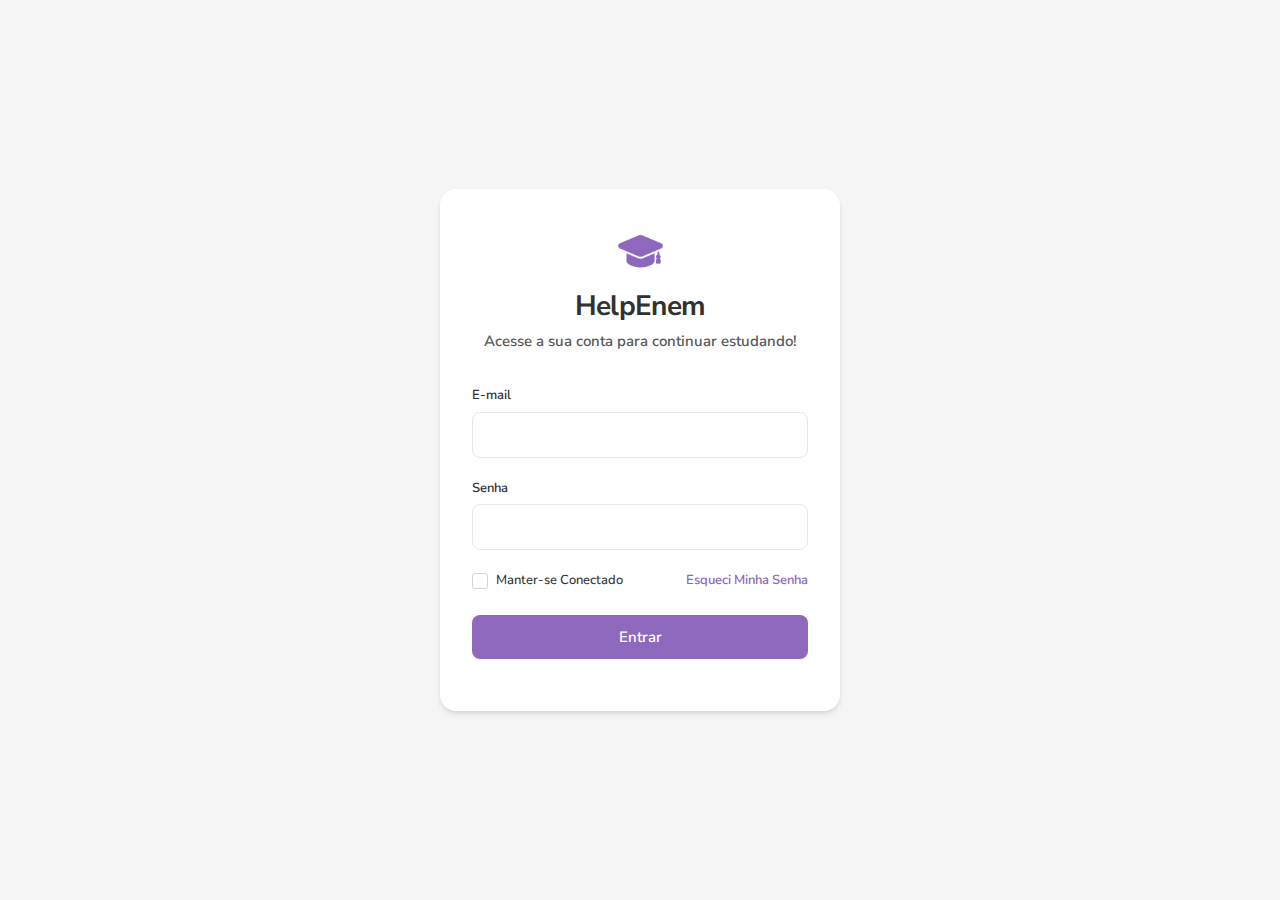
<file: Páginas/Início/Início.html>
<!DOCTYPE html>
<html lang="pt-BR">
  
<head>
    <meta charset="UTF-8">
    <meta http-equiv="X-UA-Compatible" content="IE=edge">
    <meta name="viewport" content="width=device-width, initial-scale=1.0">
    <link href="https://cdn.lineicons.com/4.0/lineicons.css" rel="stylesheet"/>
    <link rel='stylesheet' href='https://cdn-uicons.flaticon.com/3.0.0/uicons-solid-rounded/css/uicons-solid-rounded.css'>
    
    <link rel="icon" type="favicon" href="../../Assets/Imagens/Imagem_Color_1.png">
    <title>HelpEnem - Plataforma do Aluno</title>

    <link rel="stylesheet" href="Styles.css">
    <link rel="stylesheet" href="Loading.css">
</head>
<body class="fade-in">
     <div class="login-container">
        <div class="login-card">
            <div class="login-header">
                <div class="logo">
                    <img src="../../Assets/Imagens/Imagem_Color_1.png" alt="Logo" class="logo-img">
                </div>
                <h1>HelpEnem</h1>
                <p>Acesse a sua conta para continuar estudando!</p>
            </div>
            
            <form class="login-form" id="loginForm" novalidate>
                <div class="form-group">
                    <label for="email">E-mail</label>
                    <input type="email" id="email" name="email" required autocomplete="email">
                    <span class="error-message" id="emailError"></span>
                </div>

                <div class="form-group">
                    <label for="password">Senha</label>
                    <div class="password-wrapper">
                        <input type="password" id="password">
                        <button type="button" class="password-toggle" id="passwordToggle">
                            <i class="fi fi-sr-eye eye-open"></i>
                            <i class="fi fi-sr-eye-crossed eye-closed"></i>
                        </button>
                    </div>
                    <span class="error-message" id="passwordError"></span>
                </div>

                <div class="form-options">
                    <label class="checkbox-wrapper">
                        <input type="checkbox" id="remember" name="remember">
                        <span class="checkmark"></span>
                        Manter-se Conectado
                    </label>
                    <a href="#" class="forgot-link">Esqueci Minha Senha</a>
                </div>

                <button type="submit" class="login-btn">
                    <span class="btn-text">Entrar</span>
                    <div class="btn-loader">
                        <div class="spinner"></div>
                    </div>
                </button>
            </form>
        </div>
    </div>

 <script>
    class CleanBankingLoginForm {
    constructor() {
        this.form = document.getElementById('loginForm');
        this.emailInput = document.getElementById('email');
        this.passwordInput = document.getElementById('password');
        this.passwordToggle = document.getElementById('passwordToggle');
        this.submitButton = this.form.querySelector('.login-btn');

        this.init();
    }

    init() {
        this.bindEvents();
        this.setupPasswordToggle();
    }

    bindEvents() {
        this.form.addEventListener('submit', (e) => this.handleSubmit(e));
        this.emailInput.addEventListener('blur', () => this.validateEmail());
        this.passwordInput.addEventListener('blur', () => this.validatePassword());
        this.emailInput.addEventListener('input', () => this.clearError('email'));
        this.passwordInput.addEventListener('input', () => this.clearError('password'));
    }

    setupPasswordToggle() {
        this.passwordToggle.addEventListener('click', () => {
            const type = this.passwordInput.type === 'password' ? 'text' : 'password';
            this.passwordInput.type = type;

            this.passwordToggle.classList.toggle('show-password', type === 'text');
        });
    }

    validateEmail() {
        const email = this.emailInput.value.trim();
        const emailRegex = /^[^\s@]+@[^\s@]+\.[^\s@]+$/;

        if (!email) {
            this.showError('email', 'O endereço de email é obrigatório!');
            return false;
        }

        if (!emailRegex.test(email)) {
            this.showError('email', 'Por favor, insira um endereço de e-mail válido!');
            return false;
        }

        this.clearError('email');
        return true;
    }

    validatePassword() {
        const password = this.passwordInput.value;

        if (!password) {
            this.showError('password', 'A senha é obrigatória!');
            return false;
        }

        this.clearError('password');
        return true;
    }

    showError(field, message) {
        const formGroup = document.getElementById(field).closest('.form-group');
        const errorElement = document.getElementById(`${field}Error`);

        formGroup.classList.add('error');
        errorElement.textContent = message;
        errorElement.classList.add('show');
    }

    clearError(field) {
        const formGroup = document.getElementById(field).closest('.form-group');
        const errorElement = document.getElementById(`${field}Error`);

        formGroup.classList.remove('error');
        errorElement.classList.remove('show');
        setTimeout(() => {
            errorElement.textContent = '';
        }, 200);
    }

    async handleSubmit(e) {
        e.preventDefault();

        const isEmailValid = this.validateEmail();
        const isPasswordValid = this.validatePassword();

        if (!isEmailValid || !isPasswordValid) {
            return;
        }

        const email = this.emailInput.value.trim();
        const password = this.passwordInput.value;

        const validEmail = 'estudante@helpenem.com';
        const validPassword = '123456';

        this.setLoading(true);

        try {
            await new Promise(resolve => setTimeout(resolve, 1500));

            if (email === validEmail && password === validPassword) {
                this.showSuccess();
            } else {
                this.showError('password', 'Email ou senha incorretos.');
            }
        } catch (error) {
            this.showError('password', 'Erro ao autenticar. Tente novamente.');
        } finally {
            this.setLoading(false);
        }
    }

    setLoading(loading) {
        this.submitButton.classList.toggle('loading', loading);
        this.submitButton.disabled = loading;
    }

    showSuccess() {
        window.location.href = '../Dashboard/Index.html';
    }
}

document.addEventListener('DOMContentLoaded', () => {
    new CleanBankingLoginForm();
});

 </script>
</body>
</html>
</file>
<file: Páginas/Início/Styles.css>
@import url("https://fonts.googleapis.com/css2?family=Nunito+Sans:opsz,wght@6..12,200..1000&display=swap");

* {
    margin: 0;
    padding: 0;
    box-sizing: border-box;
}

body {
    font-family: "Nunito Sans";
    background: #f5f5f5;
    min-height: 100vh;
    display: flex;
    align-items: center;
    justify-content: center;
    padding: 20px;
    line-height: 1.6;
}

/* fade in para a página ao carregar */
body.fade-in {
  animation: fadeIn 0.5s forwards;
}

@keyframes fadeIn {
  from { opacity: 0; }
  to { opacity: 1; }
}

/* fade out para esconder a página antes de trocar */
body.fade-out {
  animation: fadeOut 0.5s forwards;
}

@keyframes fadeOut {
  from { opacity: 1; }
  to { opacity: 0; }
}


.login-container {
    width: 100%;
    max-width: 400px;
}

.login-card {
    background: #ffffff;
    border-radius: 16px;
    padding: 40px 32px 32px;
    box-shadow: 0 4px 6px -1px rgba(0, 0, 0, 0.1), 0 2px 4px -1px rgba(0, 0, 0, 0.06);
    position: relative;
}

.login-header {
    text-align: center;
    margin-bottom: 32px;
}

.logo {
    margin-bottom: 10px;
    display: flex;
    justify-content: center;
}

.logo-img {
  height: 45px; 
  color: #8d68bc;
  width: auto;
}

.login-header h1 {
    color: #313131;
    font-size: 1.75rem;
    font-weight: 700;
    letter-spacing: -0.025em;
}

.login-header p {
    color: #585858;
    font-size: 15px;
    font-weight: 600;
}

/* Form Styles */
.form-group {
    margin-bottom: 20px;
    position: relative;
}

.form-group label {
    display: block;
    font-size: 13px;
    font-weight: 600;
    color: #313131;
    margin-bottom: 6px;
}

.form-group input {
    width: 100%;
    background: #ffffff;
    border: 1.5px solid #e2e8f0;
    border-radius: 8px;
    padding: 12px 14px;
    color: #313131;
    font-size: 15px;
    font-weight: 400;
    outline: none;
    transition: all 0.2s ease;
    font-family: inherit;
}

.form-group input:focus {
    border-color: #7451a6;
    box-shadow: 0 0 0 3px rgba(99, 102, 241, 0.1);
}

.form-group input::placeholder {
    color: #313131;
}

/* Password Field */
.password-wrapper {
    position: relative;
}

.password-wrapper input {
    padding-right: 44px;
}

.password-toggle {
    position: absolute;
    right: 12px;
    top: 50%;
    transform: translateY(-50%);
    background: none;
    border: none;
    cursor: pointer;
    color: #313131;
    padding: 6px;
    border-radius: 4px;
    transition: color 0.2s ease;
    display: flex;
    align-items: center;
    justify-content: center;
}

.eye-open, .eye-closed {
    font-size: 18px;       
    width: 18px;            
    height: 18px;           
    display: inline-flex;  
    align-items: center;    
    justify-content: center;
    vertical-align: middle; 
    color: #8d68bc;
}

.eye-closed {
    display: none;
}

.password-toggle.show-password .eye-open {
    display: none;
}

.password-toggle.show-password .eye-closed {
    display: block;
}

/* Form Options */
.form-options {
    display: flex;
    justify-content: space-between;
    align-items: center;
    margin-bottom: 24px;
    flex-wrap: wrap;
    gap: 12px;
}

.checkbox-wrapper {
    display: flex;
    align-items: center;
    cursor: pointer;
    font-size: 13px;
    color: #313131;
    font-weight: 500;
}

.checkbox-wrapper input[type="checkbox"] {
    display: none;
}

.checkmark {
    width: 16px;
    height: 16px;
    border: 1.5px solid #d1d5db;
    border-radius: 3px;
    margin-right: 8px;
    position: relative;
    transition: all 0.2s ease;
    background: #ffffff;
}

.checkbox-wrapper input[type="checkbox"]:checked + .checkmark {
    background: #8d68bc;
    border-color: #8d68bc;
}

.checkmark::after {
    content: '';
    position: absolute;
    left: 4px;
    top: 1px;
    width: 3px;
    height: 7px;
    border: solid white;
    border-width: 0 1.5px 1.5px 0;
    transform: rotate(45deg);
    opacity: 0;
    transition: opacity 0.2s ease;
}

.checkbox-wrapper input[type="checkbox"]:checked + .checkmark::after {
    opacity: 1;
}

.forgot-link {
    color: #8d68bc;
    text-decoration: none;
    font-size: 13px;
    font-weight: 600;
    transition: color 0.2s ease;
}

/* Login Button */
.login-btn {
    width: 100%;
    background: #8d68bc;
    color: #ffffff;
    border: none;
    border-radius: 8px;
    padding: 12px 20px;
    cursor: pointer;
    font-family: inherit;
    font-size: 15px;
    font-weight: 600;
    position: relative;
    margin-bottom: 20px;
    transition: all 0.2s ease;
    overflow: hidden;
    min-height: 44px;
    display: flex;
    align-items: center;
    justify-content: center;
}

.login-btn:hover {
    background: #a680d3;
    transform: translateY(-1px);
    box-shadow: 0 4px 12px rgba(166, 128, 211, 0.4);
}

.login-btn:active {
    transform: translateY(0);
}

.login-btn:disabled {
    background: #9ca3af;
    cursor: not-allowed;
    transform: none;
    box-shadow: none;
}

.btn-text {
    transition: opacity 0.2s ease;
}

.btn-loader {
    position: absolute;
    opacity: 0;
    transition: opacity 0.2s ease;
}

.spinner {
    width: 16px;
    height: 16px;
    border: 2px solid rgba(255, 255, 255, 0.3);
    border-top: 2px solid #ffffff;
    border-radius: 50%;
    animation: spin 1s linear infinite;
}

@keyframes spin {
    from { transform: rotate(0deg); }
    to { transform: rotate(360deg); }
}

.login-btn.loading .btn-text {
    opacity: 0;
}

.login-btn.loading .btn-loader {
    opacity: 1;
}

/* Error States */
.error-message {
    color: #dc2626;
    font-size: 12px;
    font-weight: 500;
    margin-top: 4px;
    opacity: 0;
    transform: translateY(-2px);
    transition: all 0.2s ease;
}

.error-message.show {
    opacity: 1;
    transform: translateY(0);
}

.form-group.error input {
    border-color: #dc2626;
    background: #fef2f2;
}

.form-group.error input:focus {
    box-shadow: 0 0 0 3px rgba(220, 38, 38, 0.1);
}

/* Mobile Responsive */
@media (max-width: 480px) {
    body {
        padding: 16px;
    }
    
    .login-card {
        padding: 32px 24px 24px;
        border-radius: 12px;
    }
    
    .login-header h1 {
        font-size: 1.5rem;
    }
    
    .form-options {
        flex-direction: column;
        align-items: flex-start;
        gap: 12px;
    }
    
    .security-notice {
        flex-direction: column;
        text-align: center;
        gap: 6px;
    }
}
</file>
<file: Páginas/Início/Loading.css>
/* From Uiverse.io by scissorsdog */ 
.loader__balls {
  display: flex;
  flex-direction: row;
  justify-content: center;
  align-items: center;
  gap: 15px;
}
.loader__balls__group {
  display: flex;
  flex-direction: column;
  justify-content: flex-end;
  align-items: center;
  position: relative;
  height: 100px;
  width: 40px;
}
.ball {
  height: 30px;
  width: 30px;
  border-radius: 15px;
  position: absolute;
  transform-origin: bottom;
}

/* ANIMATION BALL 1*/
.loader__balls__group :nth-child(1) {
  background-color: #99e2d0;
  animation-name: jumpinBallAnimation1;
  animation-duration: 1000ms;
  animation-iteration-count: infinite;
}
@keyframes jumpinBallAnimation1 {
  0% {
    transform: translateY(0) scale(1, 1);
  }
  10% {
    transform: translateY(0) scale(1.3, 0.8);
  }
  11% {
    transform: translateY(0) scale(0.7, 1.2);
    animation-timing-function: cubic-bezier(0, 0, 0.5, 1);
  }
  39% {
    transform: translateY(-75px) scale(1);
    animation-timing-function: cubic-bezier(0, 0, 0.5, 1);
  }
  40% {
    transform: translateY(-75px) scale(1);
  }
  41% {
    transform: translateY(-75px) scale(1);
    animation-timing-function: cubic-bezier(1, 0, 1, 0);
  }
  69% {
    transform: translateY(0px) scale(1, 1);
    animation-timing-function: cubic-bezier(1, 0, 1, 0);
  }
  70% {
    transform: translateY(0) scale(1.5, 0.4);
  }
  80% {
    transform: translateY(0) scale(0.8, 1.2);
  }
  90% {
    transform: translateY(0) scale(1.1, 0.8);
  }
  100% {
    transform: translateY(0) scale(1, 1);
  }
}

/* ANIMATION BALL 2*/
.loader__balls__group :nth-child(2) {
  background-color: #12e0ad;
  animation-name: jumpinBallAnimation2;
  animation-duration: 1000ms;
  animation-iteration-count: infinite;
}
@keyframes jumpinBallAnimation2 {
  0% {
    transform: translateY(0) scale(1, 1);
  }
  10% {
    transform: translateY(0) scale(1.3, 0.8);
  }
  11% {
    transform: translateY(0) scale(0.7, 1.2);
    animation-timing-function: cubic-bezier(0, 0.5, 0.5, 1);
  }
  39% {
    transform: translateY(-75px) scale(1);
    animation-timing-function: cubic-bezier(0, 0.5, 0.5, 1);
  }
  40% {
    transform: translateY(-75px) scale(1);
  }
  41% {
    transform: translateY(-75px) scale(1);
    animation-timing-function: cubic-bezier(1, 0, 1, 0.5);
  }
  69% {
    transform: translateY(0px) scale(1, 1);
    animation-timing-function: cubic-bezier(1, 0, 1, 0.5);
  }
  70% {
    transform: translateY(0) scale(1.5, 0.4);
  }
  80% {
    transform: translateY(0) scale(0.8, 1.2);
  }
  90% {
    transform: translateY(0) scale(1.1, 0.8);
  }
  100% {
    transform: translateY(0) scale(1, 1);
  }
}

/* ANIMATION BALL 3*/
.loader__balls__group :nth-child(3) {
  background-color: #16c197;
  animation-name: jumpinBallAnimation3;
  animation-duration: 1000ms;
  animation-iteration-count: infinite;
}
@keyframes jumpinBallAnimation3 {
  0% {
    transform: translateY(0) scale(1, 1);
  }
  10% {
    transform: translateY(0) scale(1.3, 0.8);
  }
  11% {
    transform: translateY(0) scale(0.7, 1.2);
    animation-timing-function: cubic-bezier(0, 1, 0.5, 1);
  }
  39% {
    transform: translateY(-75px) scale(1);
    animation-timing-function: cubic-bezier(0, 1, 0.5, 1);
  }
  40% {
    transform: translateY(-75px) scale(1);
  }
  41% {
    transform: translateY(-75px) scale(1);
    animation-timing-function: cubic-bezier(1, 0, 1, 1);
  }
  69% {
    transform: translateY(0px) scale(1, 1);
    animation-timing-function: cubic-bezier(1, 0, 1, 1);
  }
  70% {
    transform: translateY(0) scale(1.5, 0.4);
  }
  80% {
    transform: translateY(0) scale(0.8, 1.2);
  }
  90% {
    transform: translateY(0) scale(1.1, 0.8);
  }
  100% {
    transform: translateY(0) scale(1, 1);
  }
}
.loader__balls__group .item1 {
  animation-delay: 0ms;
}
.loader__balls__group .item2 {
  animation-delay: 100ms;
}
.loader__balls__group .item3 {
  animation-delay: 200ms;
}
</file>
